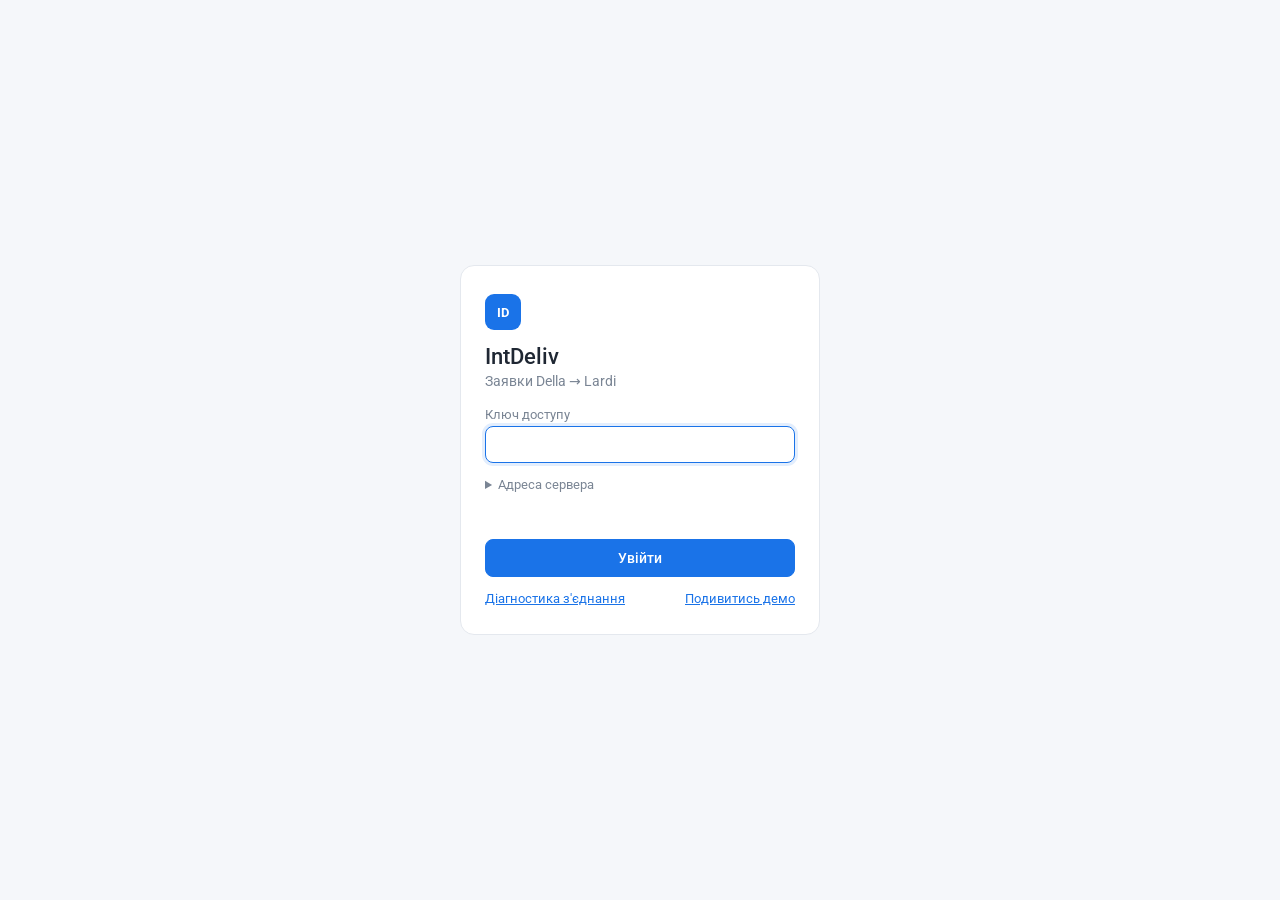
<file: index.html>
<!doctype html>
<html lang="uk">
<head>
<meta charset="utf-8">
<meta name="viewport" content="width=device-width, initial-scale=1">
<title>IntDeliv — заявки Della → Lardi</title>
<meta name="description" content="Автоперенос заявок Della на Lardi: база вантажів, фільтри, обрані й чорний список замовників, автопублікація на кілька акаунтів.">
<link rel="icon" href="favicon.svg" type="image/svg+xml">
<link rel="preconnect" href="https://fonts.googleapis.com">
<link rel="preconnect" href="https://fonts.gstatic.com" crossorigin>
<link href="https://fonts.googleapis.com/css2?family=Roboto:wght@400;500;700&display=swap" rel="stylesheet">
<link rel="stylesheet" href="style.css?v=276b5f1-1795071755">
</head>
<body class="locked">
<section id="login" class="login" hidden>
<form id="lf" class="l-box" autocomplete="on">
<div class="logo">ID</div>
<h1>IntDeliv</h1>
<p class="muted">Заявки Della → Lardi</p>
<label class="fld">Ключ доступу<input id="l-key" type="password" autocomplete="current-password" required></label>
<details><summary>Адреса сервера</summary><label class="fld"><input id="l-api" type="url" placeholder="https://….workers.dev" autocomplete="off"></label></details>
<div id="l-wait" class="l-wait" role="status" hidden></div>
<div id="l-err" class="l-err" role="alert"></div>
<button class="btn pri">Увійти</button>
<div class="l-links"><a href="#" id="l-diag-run">Діагностика з'єднання</a><a href="#" id="l-demo">Подивитись демо</a></div>
<div id="l-diag" class="l-diag" hidden></div>
</form>
</section>
<nav class="side" aria-label="Розділи">
<div class="logo" title="IntDeliv">ID</div>
<button class="nav on" data-view="loads" title="Заявки">
<svg viewBox="0 0 24 24"><path d="M3 7h11v9H3zM14 10h4l3 3v3h-7z"/><circle cx="7" cy="17.5" r="1.8"/><circle cx="17" cy="17.5" r="1.8"/></svg>
</button>
<button class="nav" data-view="customers" title="Замовники: обрані й чорний список">
<svg viewBox="0 0 24 24"><circle cx="9" cy="8" r="3.5"/><path d="M2.5 20c.6-3.6 3.3-6 6.5-6s5.9 2.4 6.5 6"/><path d="m17.5 4.5 1.1 2.3 2.4.3-1.8 1.7.5 2.4-2.2-1.2-2.2 1.2.5-2.4-1.8-1.7 2.4-.3z"/></svg>
</button>
<button class="nav" data-view="settings" title="Налаштування">
<svg viewBox="0 0 24 24"><circle cx="12" cy="12" r="3"/><path d="M12 2v3M12 19v3M2 12h3M19 12h3M4.9 4.9l2.1 2.1M17 17l2.1 2.1M4.9 19.1 7 17M17 7l2.1-2.1"/></svg>
</button>
<button class="nav" data-view="log" title="Журнал">
<svg viewBox="0 0 24 24"><path d="M6 3h9l4 4v14H6z"/><path d="M9 11h7M9 15h7M9 7h4"/></svg>
</button>
<button class="nav out" data-logout title="Вийти" aria-label="Вийти">
<svg viewBox="0 0 24 24"><path d="M10 4H5v16h5M14 8l4 4-4 4M18 12H9"/></svg>
</button>
</nav>

<main class="main">
<div id="banners"></div>

<header class="kpis">
<div class="kpi"><span class="k-l">Зібрано сьогодні</span><b id="k-col">—</b></div>
<div class="kpi"><span class="k-l">Опубліковано сьогодні</span><b id="k-pub">—</b></div>
<div class="kpi"><span class="k-l">У черзі</span><b id="k-q">—</b></div>
<div class="kpi"><span class="k-l">Остання синхронізація</span><b id="k-sync">—</b></div>
<div class="kpi-act">
<span id="net" class="net"><i></i><span>…</span></span>
<span id="k-run" class="run"><i></i><span>—</span></span>
<label class="sw" title="У тестовому режимі нічого не публікується на Lardi">
<input type="checkbox" id="dry"><span class="sw-t"></span><span>Тестовий режим</span>
</label>
<label class="sw" title="Увімкнено — на Lardi йдуть лише заявки з оплатою готівкою або на картку (і ті, що ви опублікували вручну); решта чекає в черзі">
<input type="checkbox" id="cashonly"><span class="sw-t"></span><span>Лише готівка/картка</span>
</label>
<button class="btn" id="pause" title="Вимкнути автопублікацію й очистити чергу">Зупинити публікацію</button>
<button class="btn dan" id="unpub-all" title="Зняти всі опубліковані заявки з Lardi">Зняти все з Lardi</button>
<button class="btn pri" id="sync">Синхронізувати зараз</button>
</div>
</header>

<section id="v-loads" class="view">
<div class="filters">
<input type="search" name="flt-fromCity" data-f="fromCity" placeholder="Із міста" autocomplete="off" autocorrect="off" spellcheck="false" data-lpignore="true" data-1p-ignore data-bwignore data-form-type="other">
<input type="search" name="flt-toCity" data-f="toCity" placeholder="До міста" autocomplete="off" autocorrect="off" spellcheck="false" data-lpignore="true" data-1p-ignore data-bwignore data-form-type="other">
<input type="search" name="flt-fromRegion" data-f="fromRegion" placeholder="Із області" autocomplete="off" autocorrect="off" spellcheck="false" data-lpignore="true" data-1p-ignore data-bwignore data-form-type="other">
<input type="search" name="flt-toRegion" data-f="toRegion" placeholder="До області" autocomplete="off" autocorrect="off" spellcheck="false" data-lpignore="true" data-1p-ignore data-bwignore data-form-type="other">
<select data-f="payment" aria-label="Оплата"><option value="">Оплата: будь-яка</option><option value="cashless">Безнал</option><option value="cashcard">Готівка або картка</option><option value="cash">Готівка</option><option value="card">Картка</option><option value="vat">З ПДВ</option><option value="novat">Без ПДВ</option></select>
<select data-f="account" aria-label="Lardi"><option value="">Lardi: будь-який</option><option value="none">Не опубліковано</option></select>
<input type="search" name="flt-q" data-f="q" placeholder="Пошук: ID / компанія / цифри" autocomplete="off" autocorrect="off" spellcheck="false" data-lpignore="true" data-1p-ignore data-bwignore data-form-type="other">
<label class="chk fav-f" title="Лише заявки обраних замовників"><input type="checkbox" data-f="fav"> Обрані ★</label>
</div>
<div id="f-active" class="f-active" role="status" hidden><span></span><button type="button" class="btn" id="f-reset">Скинути фільтри</button></div>
<div class="tabs" id="tabs" role="tablist"></div>
<div class="tbl-wrap">
<div id="list-note" class="list-note" role="status" hidden></div>
<table class="tbl">
<thead><tr><th>Дата</th><th>Маршрут</th><th>Вантаж / авто</th><th>Вага</th><th>Об'єм</th><th>Ціна</th><th>Оплата</th><th>Lardi</th><th></th></tr></thead>
<tbody id="rows"></tbody>
</table>
<div id="empty" class="empty" hidden>Немає заявок за цими фільтрами</div>
<div class="more-wrap"><button class="btn" id="more" hidden>Показати ще</button><span id="shown" class="muted"></span></div>
</div>
</section>

<section id="v-customers" class="view" hidden>
<div id="c-warn" class="banner warn c-warn-line" role="status" hidden></div>
<div class="log-head"><h2>Замовники</h2><span class="muted">обрані — завжди вгорі й публікуються першими; чорний список — не показуються й не публікуються</span></div>
<div class="tabs" id="c-tabs" role="tablist"></div>
<div class="tbl-wrap c-wrap">
<form id="c-add" class="c-add" autocomplete="off">
<input name="text" placeholder="Телефон, ЄДРПОУ або назва компанії" required>
<input name="note" placeholder="Нотатка (необов'язково)">
<button class="btn pri">Додати</button>
</form>
<div id="c-add-hint" class="c-add-hint" hidden></div>
<div id="c-hidden" class="c-hidden muted" hidden></div>
<table class="tbl ctbl"><thead><tr><th>Замовник</th><th>Ключі</th><th>Додано</th><th>Нотатка</th><th>Заявок у базі</th><th>На Lardi зараз</th><th></th></tr></thead><tbody id="c-rows"></tbody></table>
<div id="c-empty" class="empty" hidden></div>
</div>
</section>

<section id="v-settings" class="view" hidden>
<form id="sf" class="sf" autocomplete="off"></form>
<form id="ds-f" method="post" action="javascript:void(0)" autocomplete="off" hidden></form>
</section>

<section id="v-log" class="view" hidden>
<div class="log-head"><h2>Журнал</h2><span class="muted">оновлюється кожні 5 с</span></div>
<div id="log" class="log"></div>
</section>
</main>

<div id="modal" class="modal" hidden><div class="m-box" role="dialog" aria-modal="true"><div id="m-body"></div></div></div>
<div id="toast" class="toast" hidden></div>
<script type="module" src="app.js?v=276b5f1-1795071755"></script>
</body>
</html>
</file>
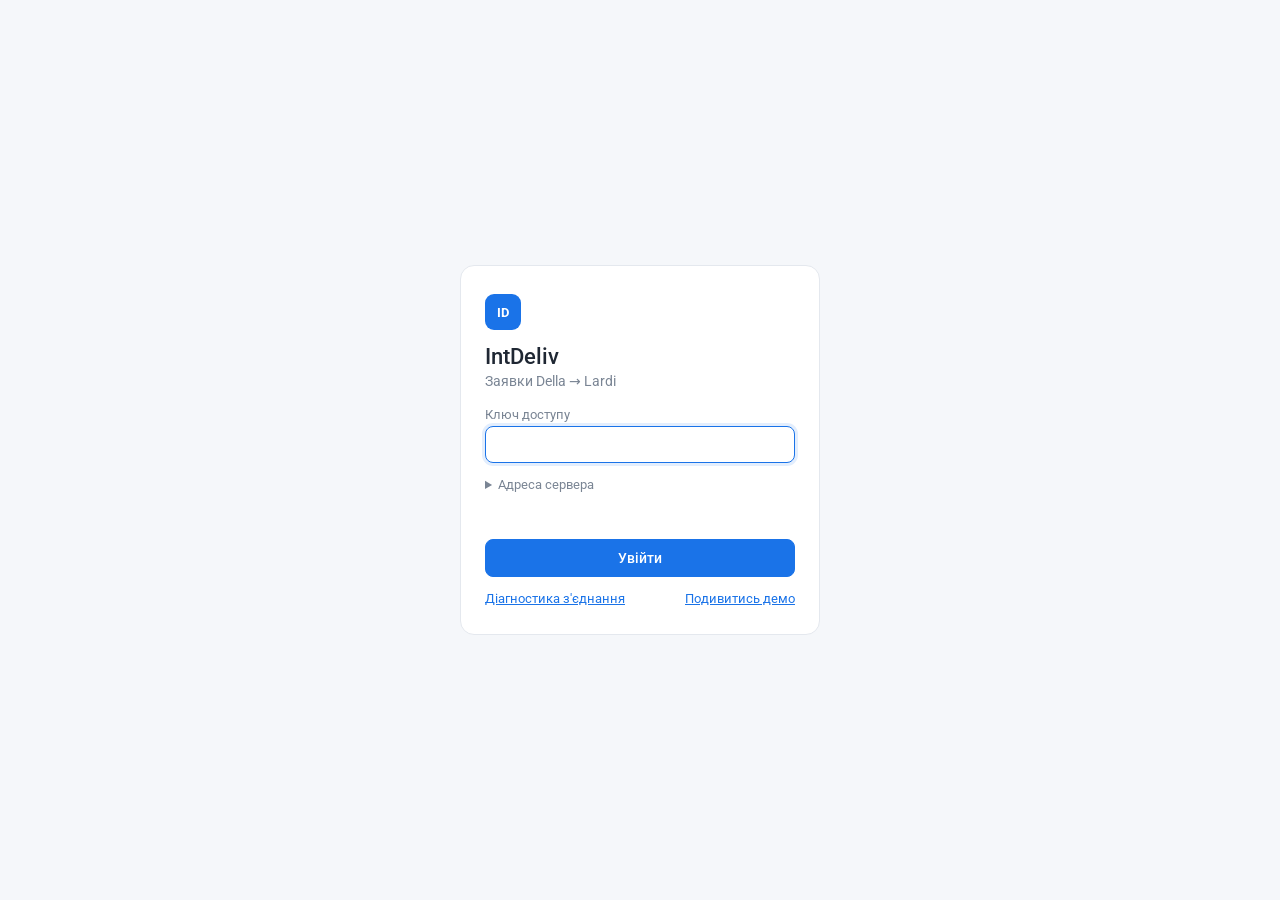
<file: admin/index.html>
<!doctype html>
<html lang="uk">
<head>
<meta charset="utf-8">
<meta name="viewport" content="width=device-width, initial-scale=1">
<title>IntDeliv — заявки Della → Lardi</title>
<meta name="description" content="Автоперенос заявок Della на Lardi: база вантажів, фільтри, обрані й чорний список замовників, автопублікація на кілька акаунтів.">
<link rel="icon" href="favicon.svg" type="image/svg+xml">
<link rel="preconnect" href="https://fonts.googleapis.com">
<link rel="preconnect" href="https://fonts.gstatic.com" crossorigin>
<link href="https://fonts.googleapis.com/css2?family=Roboto:wght@400;500;700&display=swap" rel="stylesheet">
<link rel="stylesheet" href="style.css?v=dev">
</head>
<body class="locked">
<section id="login" class="login" hidden>
<form id="lf" class="l-box" autocomplete="on">
<div class="logo">ID</div>
<h1>IntDeliv</h1>
<p class="muted">Заявки Della → Lardi</p>
<label class="fld">Ключ доступу<input id="l-key" type="password" autocomplete="current-password" required></label>
<details><summary>Адреса сервера</summary><label class="fld"><input id="l-api" type="url" placeholder="https://….workers.dev" autocomplete="off"></label></details>
<div id="l-wait" class="l-wait" role="status" hidden></div>
<div id="l-err" class="l-err" role="alert"></div>
<button class="btn pri">Увійти</button>
<div class="l-links"><a href="#" id="l-diag-run">Діагностика з'єднання</a><a href="#" id="l-demo">Подивитись демо</a></div>
<div id="l-diag" class="l-diag" hidden></div>
</form>
</section>
<nav class="side" aria-label="Розділи">
<div class="logo" title="IntDeliv">ID</div>
<button class="nav on" data-view="loads" title="Заявки">
<svg viewBox="0 0 24 24"><path d="M3 7h11v9H3zM14 10h4l3 3v3h-7z"/><circle cx="7" cy="17.5" r="1.8"/><circle cx="17" cy="17.5" r="1.8"/></svg>
</button>
<button class="nav" data-view="customers" title="Замовники: обрані й чорний список">
<svg viewBox="0 0 24 24"><circle cx="9" cy="8" r="3.5"/><path d="M2.5 20c.6-3.6 3.3-6 6.5-6s5.9 2.4 6.5 6"/><path d="m17.5 4.5 1.1 2.3 2.4.3-1.8 1.7.5 2.4-2.2-1.2-2.2 1.2.5-2.4-1.8-1.7 2.4-.3z"/></svg>
</button>
<button class="nav" data-view="settings" title="Налаштування">
<svg viewBox="0 0 24 24"><circle cx="12" cy="12" r="3"/><path d="M12 2v3M12 19v3M2 12h3M19 12h3M4.9 4.9l2.1 2.1M17 17l2.1 2.1M4.9 19.1 7 17M17 7l2.1-2.1"/></svg>
</button>
<button class="nav" data-view="log" title="Журнал">
<svg viewBox="0 0 24 24"><path d="M6 3h9l4 4v14H6z"/><path d="M9 11h7M9 15h7M9 7h4"/></svg>
</button>
<button class="nav out" data-logout title="Вийти" aria-label="Вийти">
<svg viewBox="0 0 24 24"><path d="M10 4H5v16h5M14 8l4 4-4 4M18 12H9"/></svg>
</button>
</nav>

<main class="main">
<div id="banners"></div>

<header class="kpis">
<div class="kpi"><span class="k-l">Зібрано сьогодні</span><b id="k-col">—</b></div>
<div class="kpi"><span class="k-l">Опубліковано сьогодні</span><b id="k-pub">—</b></div>
<div class="kpi"><span class="k-l">У черзі</span><b id="k-q">—</b></div>
<div class="kpi"><span class="k-l">Остання синхронізація</span><b id="k-sync">—</b></div>
<div class="kpi-act">
<span id="net" class="net"><i></i><span>…</span></span>
<span id="k-run" class="run"><i></i><span>—</span></span>
<label class="sw" title="У тестовому режимі нічого не публікується на Lardi">
<input type="checkbox" id="dry"><span class="sw-t"></span><span>Тестовий режим</span>
</label>
<label class="sw" title="Увімкнено — на Lardi йдуть лише заявки з оплатою готівкою або на картку (і ті, що ви опублікували вручну); решта чекає в черзі">
<input type="checkbox" id="cashonly"><span class="sw-t"></span><span>Лише готівка/картка</span>
</label>
<button class="btn" id="pause" title="Вимкнути автопублікацію й очистити чергу">Зупинити публікацію</button>
<button class="btn dan" id="unpub-all" title="Зняти всі опубліковані заявки з Lardi">Зняти все з Lardi</button>
<button class="btn pri" id="sync">Синхронізувати зараз</button>
</div>
</header>

<section id="v-loads" class="view">
<div class="filters">
<input type="search" name="flt-fromCity" data-f="fromCity" placeholder="Із міста" autocomplete="off" autocorrect="off" spellcheck="false" data-lpignore="true" data-1p-ignore data-bwignore data-form-type="other">
<input type="search" name="flt-toCity" data-f="toCity" placeholder="До міста" autocomplete="off" autocorrect="off" spellcheck="false" data-lpignore="true" data-1p-ignore data-bwignore data-form-type="other">
<input type="search" name="flt-fromRegion" data-f="fromRegion" placeholder="Із області" autocomplete="off" autocorrect="off" spellcheck="false" data-lpignore="true" data-1p-ignore data-bwignore data-form-type="other">
<input type="search" name="flt-toRegion" data-f="toRegion" placeholder="До області" autocomplete="off" autocorrect="off" spellcheck="false" data-lpignore="true" data-1p-ignore data-bwignore data-form-type="other">
<select data-f="payment" aria-label="Оплата"><option value="">Оплата: будь-яка</option><option value="cashless">Безнал</option><option value="cashcard">Готівка або картка</option><option value="cash">Готівка</option><option value="card">Картка</option><option value="vat">З ПДВ</option><option value="novat">Без ПДВ</option></select>
<select data-f="account" aria-label="Lardi"><option value="">Lardi: будь-який</option><option value="none">Не опубліковано</option></select>
<input type="search" name="flt-q" data-f="q" placeholder="Пошук: ID / компанія / цифри" autocomplete="off" autocorrect="off" spellcheck="false" data-lpignore="true" data-1p-ignore data-bwignore data-form-type="other">
<label class="chk fav-f" title="Лише заявки обраних замовників"><input type="checkbox" data-f="fav"> Обрані ★</label>
</div>
<div id="f-active" class="f-active" role="status" hidden><span></span><button type="button" class="btn" id="f-reset">Скинути фільтри</button></div>
<div class="tabs" id="tabs" role="tablist"></div>
<div class="tbl-wrap">
<div id="list-note" class="list-note" role="status" hidden></div>
<table class="tbl">
<thead><tr><th>Дата</th><th>Маршрут</th><th>Вантаж / авто</th><th>Вага</th><th>Об'єм</th><th>Ціна</th><th>Оплата</th><th>Lardi</th><th></th></tr></thead>
<tbody id="rows"></tbody>
</table>
<div id="empty" class="empty" hidden>Немає заявок за цими фільтрами</div>
<div class="more-wrap"><button class="btn" id="more" hidden>Показати ще</button><span id="shown" class="muted"></span></div>
</div>
</section>

<section id="v-customers" class="view" hidden>
<div id="c-warn" class="banner warn c-warn-line" role="status" hidden></div>
<div class="log-head"><h2>Замовники</h2><span class="muted">обрані — завжди вгорі й публікуються першими; чорний список — не показуються й не публікуються</span></div>
<div class="tabs" id="c-tabs" role="tablist"></div>
<div class="tbl-wrap c-wrap">
<form id="c-add" class="c-add" autocomplete="off">
<input name="text" placeholder="Телефон, ЄДРПОУ або назва компанії" required>
<input name="note" placeholder="Нотатка (необов'язково)">
<button class="btn pri">Додати</button>
</form>
<div id="c-add-hint" class="c-add-hint" hidden></div>
<div id="c-hidden" class="c-hidden muted" hidden></div>
<table class="tbl ctbl"><thead><tr><th>Замовник</th><th>Ключі</th><th>Додано</th><th>Нотатка</th><th>Заявок у базі</th><th>На Lardi зараз</th><th></th></tr></thead><tbody id="c-rows"></tbody></table>
<div id="c-empty" class="empty" hidden></div>
</div>
</section>

<section id="v-settings" class="view" hidden>
<form id="sf" class="sf" autocomplete="off"></form>
<form id="ds-f" method="post" action="javascript:void(0)" autocomplete="off" hidden></form>
</section>

<section id="v-log" class="view" hidden>
<div class="log-head"><h2>Журнал</h2><span class="muted">оновлюється кожні 5 с</span></div>
<div id="log" class="log"></div>
</section>
</main>

<div id="modal" class="modal" hidden><div class="m-box" role="dialog" aria-modal="true"><div id="m-body"></div></div></div>
<div id="toast" class="toast" hidden></div>
<script type="module" src="app.js?v=dev"></script>
</body>
</html>
</file>
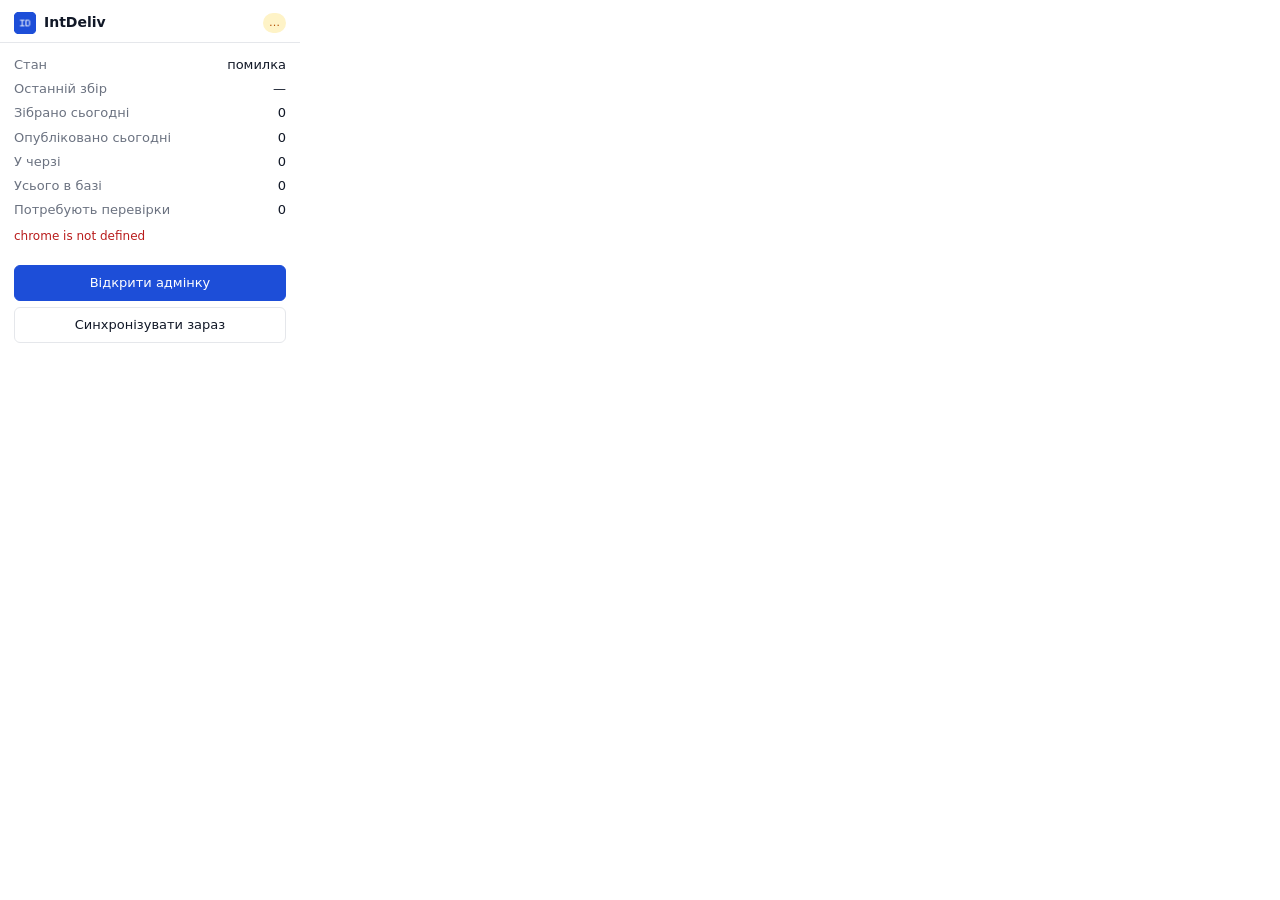
<file: extension/popup.html>
<!doctype html>
<html lang="uk">
<head>
<meta charset="utf-8">
<title>IntDeliv</title>
<style>
  :root { --bg:#fff; --fg:#111827; --muted:#6b7280; --line:#e5e7eb; --accent:#1d4ed8; --warn:#b45309; --err:#b91c1c; }
  @media (prefers-color-scheme: dark) { :root { --bg:#111827; --fg:#f3f4f6; --muted:#9ca3af; --line:#374151; --accent:#60a5fa; } }
  body { margin:0; width:300px; font:13px/1.4 system-ui, -apple-system, "Segoe UI", sans-serif; background:var(--bg); color:var(--fg); }
  header { padding:12px 14px 8px; border-bottom:1px solid var(--line); display:flex; align-items:center; gap:8px; }
  header img { width:22px; height:22px; }
  header b { font-size:14px; }
  .badge { margin-left:auto; font-size:11px; padding:2px 6px; border-radius:10px; background:#fef3c7; color:var(--warn); }
  .badge.live { background:#dcfce7; color:#15803d; }
  main { padding:10px 14px; }
  .row { display:flex; justify-content:space-between; padding:3px 0; }
  .row span:first-child { color:var(--muted); }
  .err { color:var(--err); font-size:12px; margin-top:6px; word-break:break-word; }
  .btns { display:flex; flex-direction:column; gap:6px; padding:10px 14px 14px; }
  button { font:inherit; padding:8px; border-radius:6px; border:1px solid var(--line); background:transparent; color:var(--fg); cursor:pointer; }
  button.primary { background:var(--accent); border-color:var(--accent); color:#fff; }
  button:disabled { opacity:.6; cursor:default; }
</style>
</head>
<body>
<header><img src="icons/icon48.png" alt=""><b>IntDeliv</b><span id="mode" class="badge">…</span></header>
<main>
  <div class="row"><span>Стан</span><span id="state">…</span></div>
  <div class="row"><span>Останній збір</span><span id="lastPoll">—</span></div>
  <div class="row"><span>Зібрано сьогодні</span><span id="collected">0</span></div>
  <div class="row"><span>Опубліковано сьогодні</span><span id="published">0</span></div>
  <div class="row"><span>У черзі</span><span id="queue">0</span></div>
  <div class="row"><span>Усього в базі</span><span id="total">0</span></div>
  <div class="row"><span>Потребують перевірки</span><span id="review">0</span></div>
  <div id="error" class="err" hidden></div>
</main>
<div class="btns">
  <button id="open" class="primary">Відкрити адмінку</button>
  <button id="sync">Синхронізувати зараз</button>
</div>
<script type="module" src="popup.js"></script>
</body>
</html>
</file>
<file: style.css>
:root{--bg:#f5f7fa;--card:#fff;--line:#e4e8ee;--tx:#1f2733;--mut:#7a8594;--pri:#1a73e8;--pri-h:#1558b0;
--ok:#1e8e3e;--ok-b:#e6f4ea;--info:#1a73e8;--info-b:#e8f0fe;--warn:#c26401;--warn-b:#fef3e0;--err:#d93025;--err-b:#fce8e6;
--r:10px;font-family:Roboto,system-ui,-apple-system,"Segoe UI",sans-serif;color:var(--tx)}
*{box-sizing:border-box}
html,body{margin:0;background:var(--bg);font-size:14px;overflow-x:hidden}
button,input,select,textarea{font:inherit;color:inherit}
[hidden]{display:none!important}
.muted{color:var(--mut)}
.side{position:fixed;inset:0 auto 0 0;width:60px;background:var(--card);border-right:1px solid var(--line);display:flex;flex-direction:column;align-items:center;gap:6px;padding:12px 0;z-index:5}
.logo{width:36px;height:36px;border-radius:9px;background:var(--pri);color:#fff;font-weight:700;display:grid;place-items:center;margin-bottom:10px;font-size:13px}
.nav{width:42px;height:42px;border:0;border-radius:10px;background:none;cursor:pointer;display:grid;place-items:center;color:var(--mut)}
.nav svg{width:22px;height:22px;fill:none;stroke:currentColor;stroke-width:1.7;stroke-linejoin:round;stroke-linecap:round}
.nav:hover{background:var(--bg)}
.nav.on{background:var(--info-b);color:var(--pri)}
.nav.out{margin-top:auto}
body.locked .side,body.locked .main{display:none}
.login{min-height:100vh;display:grid;place-items:center;padding:16px}
.l-box{background:var(--card);border:1px solid var(--line);border-radius:14px;padding:28px 24px;width:100%;max-width:360px;display:flex;flex-direction:column;gap:14px}
.l-box h1{margin:0;font-size:22px;font-weight:500}.l-box p{margin:-10px 0 4px}
.l-box .logo{margin:0}
.l-box input{width:100%;border:1px solid var(--line);border-radius:8px;padding:10px 11px;outline:0}
.l-box input:focus{border-color:var(--pri);box-shadow:0 0 0 3px #1a73e81f}
.l-box details{font-size:12.5px;color:var(--mut)}.l-box summary{cursor:pointer;margin-bottom:6px}
.l-err{color:var(--err);font-size:13px;min-height:1em}
.l-wait{color:var(--warn);font-size:13px;min-height:1em}
.l-box .btn{padding:10px}
.l-links{display:flex;justify-content:space-between;gap:12px;font-size:13px}.l-links a{color:var(--pri)}
.l-box:has(#l-diag:not([hidden])){max-width:640px}
.l-diag{border-top:1px solid var(--line);padding-top:12px;font-size:12.5px;display:flex;flex-direction:column;gap:10px}
.dg-h{display:flex;justify-content:space-between;gap:8px;flex-wrap:wrap}
.dg{width:100%;border-collapse:collapse}.dg td{padding:4px 6px 4px 0;border-bottom:1px solid var(--line);vertical-align:top}
.dg td.n{text-align:right;white-space:nowrap;font-variant-numeric:tabular-nums}
.dg .ok{color:var(--ok)}.dg .bad{color:var(--err)}
.dg-v{background:var(--warn-b);border-radius:8px;padding:8px 10px;line-height:1.45}
.dg-f{display:flex;gap:8px;align-items:center;flex-wrap:wrap}.dg-f .btn{padding:6px 10px}
.main{margin-left:60px;padding:16px 20px 40px;min-width:0}
.banner{border-radius:var(--r);padding:12px 14px;margin-bottom:12px;line-height:1.5}
.banner.warn{background:var(--warn-b);color:#7a3e00;border:1px solid #f6d7a7}
.banner.info{background:var(--info-b);color:#123f7a;border:1px solid #c6d9fb}
.banner ol{margin:6px 0 0;padding-left:20px}
.banner a{color:inherit;font-weight:500}
.banner code{background:#fff8;padding:1px 4px;border-radius:4px}
.tag-demo{display:inline-block;background:var(--warn);color:#fff;border-radius:6px;padding:1px 7px;font-size:12px;font-weight:500;margin-right:6px}
.kpis{display:flex;flex-wrap:wrap;gap:10px;align-items:stretch;margin-bottom:14px}
.kpi{background:var(--card);border:1px solid var(--line);border-radius:var(--r);padding:9px 14px;min-width:140px;display:flex;flex-direction:column;gap:2px}
.kpi b{font-size:18px;font-weight:500}
.k-l{font-size:12px;color:var(--mut)}
.kpi-act{margin-left:auto;display:flex;flex-wrap:wrap;align-items:center;gap:12px}
.run{display:inline-flex;align-items:center;gap:6px;font-size:13px;color:var(--mut)}
.run i{width:9px;height:9px;border-radius:50%;background:#b8c0cc}
.run.on i{background:var(--ok);box-shadow:0 0 0 0 #1e8e3e80;animation:pulse 1.6s infinite}
.run.on{color:var(--ok)}
.net{display:inline-flex;align-items:center;gap:6px;font-size:12.5px;color:var(--mut)}
.net i{width:8px;height:8px;border-radius:50%;background:#b8c0cc}
.net.on{color:var(--ok)}.net.on i{background:var(--ok)}
.net.off{color:var(--err)}.net.off i{background:var(--err)}
.net.warn{color:var(--warn)}.net.warn i{background:var(--warn)}
@keyframes pulse{70%{box-shadow:0 0 0 7px #1e8e3e00}100%{box-shadow:0 0 0 0 #1e8e3e00}}
.sw{display:inline-flex;align-items:center;gap:8px;cursor:pointer;font-size:13px;user-select:none}
.sw input{position:absolute;opacity:0;width:0;height:0}
.sw-t{width:34px;height:20px;border-radius:10px;background:#c5ccd6;position:relative;transition:.15s;flex:none}
.sw-t::after{content:"";position:absolute;left:2px;top:2px;width:16px;height:16px;border-radius:50%;background:#fff;transition:.15s}
.sw input:checked+.sw-t{background:var(--warn)}
.sw input:checked+.sw-t::after{left:16px}
.sw input:focus-visible+.sw-t{outline:2px solid var(--pri);outline-offset:2px}
.btn{border:1px solid var(--line);background:var(--card);border-radius:8px;padding:8px 14px;cursor:pointer;font-weight:500;white-space:nowrap}
.btn:hover{background:var(--bg)}
.btn.pri{background:var(--pri);border-color:var(--pri);color:#fff}
.btn.pri:hover{background:var(--pri-h)}
.btn.dan{background:var(--err);border-color:var(--err);color:#fff}
.btn:disabled{opacity:.55;cursor:default}
.filters{display:grid;grid-template-columns:repeat(4,minmax(0,1fr)) repeat(2,minmax(0,.8fr)) minmax(0,1.2fr) auto;gap:10px;margin-bottom:12px;align-items:center}
.filters input,.filters select,.sf input,.sf select,.sf textarea,.m-box input,.m-box select{width:100%;border:1px solid var(--line);border-radius:8px;padding:9px 11px;background:var(--card);outline:0}
.filters input:focus,.sf input:focus,.sf textarea:focus,.sf select:focus,.m-box input:focus,.m-box select:focus{border-color:var(--pri);box-shadow:0 0 0 3px #1a73e81f}
.tabs{display:flex;gap:4px;border-bottom:1px solid var(--line);margin-bottom:0;overflow-x:auto;scrollbar-width:none}
.tab{border:0;background:none;padding:10px 12px;cursor:pointer;color:var(--mut);border-bottom:2px solid transparent;white-space:nowrap;font-weight:500}
.tab.on{color:var(--pri);border-bottom-color:var(--pri)}
.tab .n{display:inline-block;min-width:20px;padding:0 6px;margin-left:4px;border-radius:9px;background:var(--bg);font-size:12px;text-align:center}
.tab.on .n{background:var(--info-b)}
.tbl-wrap{background:var(--card);border:1px solid var(--line);border-top:0;border-radius:0 0 var(--r) var(--r)}
.tbl{width:100%;border-collapse:collapse}
.tbl th{text-align:left;font-size:11px;letter-spacing:.04em;text-transform:uppercase;color:var(--mut);font-weight:500;padding:10px 12px;border-bottom:1px solid var(--line);white-space:nowrap}
.tbl td{padding:10px 12px;border-bottom:1px solid var(--line);vertical-align:top}
.tbl tr:hover td{background:#fafbfd}
.tbl tr.off{opacity:.45}
.tbl tr.off:hover{opacity:.8}
.d1{font-weight:500;white-space:nowrap}
.sub{font-size:12px;color:var(--mut);margin-top:2px}
.rt{font-weight:700;white-space:normal}
.rt .dot{color:var(--pri)}
.num{white-space:nowrap}
.pr{font-weight:700;white-space:nowrap}
.tg{display:inline-block;font-size:11px;background:var(--bg);border-radius:5px;padding:1px 6px;margin:3px 3px 0 0;color:#4a5462}
.chip{display:inline-block;font-size:11.5px;font-weight:500;border-radius:12px;padding:2px 8px;margin:0 4px 4px 0;white-space:nowrap}
.c-ok{background:var(--ok-b);color:var(--ok)}
.c-info{background:var(--info-b);color:var(--info)}
.c-warn{background:var(--warn-b);color:var(--warn)}
.c-err{background:var(--err-b);color:var(--err)}
.c-off{background:#eef0f3;color:var(--mut)}
.acts{display:flex;gap:2px;justify-content:flex-end}
.ib{width:30px;height:30px;border:0;border-radius:7px;background:none;cursor:pointer;display:grid;place-items:center;color:var(--mut);text-decoration:none;font-size:15px}
.ib:hover{background:var(--bg);color:var(--tx)}
.ib svg{width:17px;height:17px;fill:none;stroke:currentColor;stroke-width:1.8;stroke-linecap:round;stroke-linejoin:round}
.ib.red:hover{color:var(--err)}
.empty{padding:40px;text-align:center;color:var(--mut)}
.f-active{display:flex;flex-wrap:wrap;align-items:center;gap:10px;background:var(--warn-b);color:#7a3e00;border:1px solid #f6d7a7;border-radius:8px;padding:8px 12px;margin-bottom:12px}
.f-active[hidden]{display:none}
.f-active span{flex:1 1 auto}
.filters input[type=search]::-webkit-search-cancel-button{cursor:pointer}
.list-note{background:var(--warn-b);color:#7a3e00;border-bottom:1px solid #f6d7a7;padding:10px 14px;line-height:1.45}
.more-wrap{display:flex;align-items:center;gap:12px;justify-content:center;padding:12px}
.more-wrap:has(#more[hidden]){justify-content:flex-end}
.sf{max-width:900px;display:flex;flex-direction:column;gap:14px}
.card{background:var(--card);border:1px solid var(--line);border-radius:var(--r);padding:16px}
.card h3{margin:0 0 4px;font-size:16px;font-weight:500}
.help{font-size:12.5px;color:var(--mut);margin:0 0 12px;line-height:1.5}
.grid{display:grid;grid-template-columns:repeat(auto-fill,minmax(200px,1fr));gap:12px}
.fld{display:flex;flex-direction:column;gap:4px;font-size:12.5px;color:var(--mut)}
.fld.wide{grid-column:1/-1}
.m-box textarea{width:100%;min-height:64px;resize:vertical;border:1px solid var(--line);border-radius:8px;padding:9px 11px;background:var(--card);outline:0}
.m-box textarea:focus{border-color:var(--pri);box-shadow:0 0 0 3px #1a73e81f}
.fld .hint{font-size:11.5px;color:var(--mut)}
.cmt{width:fit-content;font-size:12px;color:#7a3e00;background:var(--warn-b);border-radius:5px;padding:2px 7px;margin-top:4px;max-width:340px;overflow:hidden;text-overflow:ellipsis;white-space:nowrap}
.sf textarea{min-height:90px;resize:vertical;font-family:ui-monospace,Menlo,monospace;font-size:12.5px}
.chk{display:flex;align-items:center;gap:8px;font-size:13.5px;color:var(--tx);cursor:pointer}
.chk input{width:auto!important}
.acc{display:grid;grid-template-columns:1fr 1.4fr auto auto;gap:10px;align-items:end;padding:10px 0;border-top:1px dashed var(--line)}
.acc .res{grid-column:1/-1;font-size:12.5px}
.save-bar{position:sticky;bottom:0;display:flex;gap:10px;align-items:center;padding:12px 0;background:linear-gradient(transparent,var(--bg) 30%)}
.log-head{display:flex;align-items:baseline;gap:12px}
.log-head h2{font-size:18px;font-weight:500;margin:0 0 10px}
.log{background:var(--card);border:1px solid var(--line);border-radius:var(--r);font-family:ui-monospace,Menlo,monospace;font-size:12.5px}
.log div{padding:6px 12px;border-bottom:1px solid var(--line);display:flex;gap:12px;overflow-wrap:anywhere}
.log time{color:var(--mut);flex:none}
.log .warn{color:var(--warn)}.log .error{color:var(--err)}
.modal{position:fixed;inset:0;background:#1f273366;display:grid;place-items:center;z-index:20;padding:16px}
.m-box{background:var(--card);border-radius:14px;max-width:720px;width:100%;max-height:calc(100vh - 32px);overflow:auto;padding:20px;box-shadow:0 10px 40px #0003}
.m-box h3{margin:0 0 14px;font-weight:500}
.m-foot{display:flex;justify-content:flex-end;gap:10px;margin-top:18px}
.toast{position:fixed;bottom:20px;left:50%;transform:translateX(-50%);background:#263238;color:#fff;padding:10px 16px;border-radius:8px;z-index:30;max-width:calc(100% - 32px)}
.toast.err{background:var(--err)}
@media (max-width:1100px){.filters{grid-template-columns:repeat(3,minmax(0,1fr))}}
@media (max-width:760px){
.side{inset:auto 0 0 0;width:auto;height:56px;flex-direction:row;justify-content:center;border-right:0;border-top:1px solid var(--line);padding:0}
.side .logo{display:none}
.nav.out{margin-top:0}
.main{margin-left:0;padding:12px 16px 80px}
.kpi{min-width:0;flex:1 1 calc(50% - 5px)}
.kpi-act{margin-left:0;width:100%;justify-content:space-between}
.filters{grid-template-columns:repeat(2,minmax(0,1fr))}
.filters input[data-f=q]{grid-column:1/-1}
.tbl-wrap{background:none;border:0}
.tbl thead{display:none}
.tbl,.tbl tbody{display:block}
.tbl tr{display:grid;grid-template-columns:repeat(3,minmax(0,1fr));background:var(--card);border:1px solid var(--line);border-radius:var(--r);margin-top:10px;padding:6px 4px}
.tbl td{border:0;padding:6px 8px;min-width:0}
.tbl td[data-l]::before{content:attr(data-l);display:block;font-size:10.5px;text-transform:uppercase;color:var(--mut);letter-spacing:.04em}
.tbl td.c-rt{grid-column:1/-1;order:-1}
.tbl td.c-cg,.tbl td.c-lr{grid-column:1/-1}
.tbl td.c-ac{grid-column:1/-1}
.acts{justify-content:flex-start}
.acc{grid-template-columns:repeat(2,minmax(0,1fr))}
.tbl tr:hover td{background:none}
}

.nw{white-space:nowrap}
.c-pay .sub{font-size:12px;line-height:1.35}
.rtl{color:inherit;text-decoration:none}.rtl:hover{color:var(--pri);text-decoration:underline}

/* обрані / чорний список */
.fav-f{white-space:nowrap}
.star{color:#f5a623;margin-right:2px}
.tbl tr.fav td:first-child{box-shadow:inset 3px 0 0 #f5a623}
.ib.fav-on{color:#f5a623}
.ib:disabled{opacity:.35;cursor:not-allowed}.ib:disabled:hover{background:none;color:var(--mut)}
.cust{font-size:12px;color:#4a5462;margin-top:3px}
.c-wrap{border-top:1px solid var(--line);border-radius:var(--r);margin-top:0}
.c-add{display:grid;grid-template-columns:2fr 2fr auto;gap:10px;padding:12px;border-bottom:1px solid var(--line)}
.c-add input{width:100%;border:1px solid var(--line);border-radius:8px;padding:9px 11px;outline:0}
.c-add input:focus{border-color:var(--pri);box-shadow:0 0 0 3px #1a73e81f}
.c-hidden{padding:10px 12px;border-bottom:1px solid var(--line)}
.c-sweep{margin-top:3px;font-size:12px;color:var(--warn)}
.key{display:inline-block;font-size:11.5px;background:var(--bg);border-radius:5px;padding:1px 6px;margin:0 4px 3px 0;font-family:ui-monospace,Menlo,monospace}
.note-in{width:100%;border:1px solid transparent;border-radius:6px;padding:5px 7px;background:none;min-width:120px}
.note-in:hover,.note-in:focus{border-color:var(--line);background:var(--card);outline:0}
.lnk{background:none;border:0;color:var(--pri);cursor:pointer;padding:0;font-weight:500}
.warnline{background:var(--warn-b);color:#7a3e00;border-radius:8px;padding:8px 10px;margin-top:10px}
.pubs{width:100%;border-collapse:collapse;font-size:12.5px;margin-top:6px}.pubs td{padding:4px 6px;border-bottom:1px solid var(--line)}
.toast .t-act{margin-left:12px;background:none;border:0;color:#8ab4f8;font-weight:500;cursor:pointer}
/* акаунти Lardi */
.accs{display:flex;flex-direction:column;gap:10px}
.acc-card{border:1px solid var(--line);border-radius:var(--r);padding:12px}
.acc-top{display:flex;align-items:center;gap:10px;margin-bottom:8px}
.acc-top b{font-weight:500}
.acc-stats{display:flex;flex-wrap:wrap;gap:6px 16px;font-size:12.5px;color:var(--mut);margin-top:8px}
.acc-stats b{color:var(--tx);font-weight:500}
.acc-acts{display:flex;flex-wrap:wrap;gap:8px;margin-top:10px;align-items:center}
.acc-card .res{font-size:12.5px}
.acc-card.pending{border-style:dashed}
details.arch summary{cursor:pointer;color:var(--mut);font-size:12.5px;margin-top:6px}
@media (max-width:760px){.c-add{grid-template-columns:1fr}.acc-top,.log-head{flex-wrap:wrap}.ctbl td.c-ac .acts{flex-wrap:wrap}}
/* вхід у Della: чесна строка на «Замовниках», підказки, блок сесії в налаштуваннях */
.c-warn-line{display:flex;flex-wrap:wrap;align-items:center;gap:10px 14px}
.c-warn-line span{flex:1 1 320px}
.c-add-hint{padding:8px 12px;border-bottom:1px solid var(--line);font-size:12.5px;color:#7a3e00;background:var(--warn-b)}
.c-hidden:not([hidden]){display:flex;flex-wrap:wrap;align-items:center;gap:8px 14px}
.c-hidden .btn{padding:6px 12px}
.ib-w{display:inline-grid}.ib-w .ib:disabled{pointer-events:none}
.ds-st{display:flex;flex-wrap:wrap;align-items:center;gap:4px 8px;margin-bottom:10px;font-size:12.5px}
.ds-st .chip{margin:0}
.ds-row{display:grid;grid-template-columns:minmax(0,1fr) auto auto auto;gap:10px;align-items:center}
.ds-row input{width:100%}
.ds-res{margin-top:10px;font-size:13px;line-height:1.5}
.ds-res:empty{display:none}
.ds-res .smp{color:var(--tx);margin-top:2px}
details.ds-how{margin-top:12px;font-size:13px}
details.ds-how summary{cursor:pointer;color:var(--pri);font-weight:500}
details.ds-how ol{margin:8px 0 6px;padding-left:22px;line-height:1.6}
details.ds-how p{margin:4px 0 0;font-size:12.5px;color:var(--mut)}
@media (max-width:760px){.ds-row{grid-template-columns:repeat(3,minmax(0,1fr))}.ds-row input{grid-column:1/-1}}
/* записи лише з телефоном: тиха позначка, не тривога */
.tel-only{margin:0 0 0 6px;vertical-align:1px}
.c-tel{font-size:12px;color:var(--mut);margin-top:3px;line-height:1.4}
.c-tel .lnk{font-size:12px}
.c-tel-note{padding:8px 12px;border-bottom:1px solid var(--line);font-size:12.5px;color:#4a5462;background:#f7f8fa}
.ds-res .ds-msg{color:var(--mut);font-size:12.5px}
.c-mark{margin:0 0 0 6px;vertical-align:1px}
.ctbl tr.c-hl td{background:var(--warn-b)!important;transition:background .3s}
.rel-warn p{margin:0 0 8px}.rel-warn .m-foot{margin-top:6px}
.c-cov{font-size:12.5px;margin:-4px 0 10px}
</file>
<file: admin/style.css>
:root{--bg:#f5f7fa;--card:#fff;--line:#e4e8ee;--tx:#1f2733;--mut:#7a8594;--pri:#1a73e8;--pri-h:#1558b0;
--ok:#1e8e3e;--ok-b:#e6f4ea;--info:#1a73e8;--info-b:#e8f0fe;--warn:#c26401;--warn-b:#fef3e0;--err:#d93025;--err-b:#fce8e6;
--r:10px;font-family:Roboto,system-ui,-apple-system,"Segoe UI",sans-serif;color:var(--tx)}
*{box-sizing:border-box}
html,body{margin:0;background:var(--bg);font-size:14px;overflow-x:hidden}
button,input,select,textarea{font:inherit;color:inherit}
[hidden]{display:none!important}
.muted{color:var(--mut)}
.side{position:fixed;inset:0 auto 0 0;width:60px;background:var(--card);border-right:1px solid var(--line);display:flex;flex-direction:column;align-items:center;gap:6px;padding:12px 0;z-index:5}
.logo{width:36px;height:36px;border-radius:9px;background:var(--pri);color:#fff;font-weight:700;display:grid;place-items:center;margin-bottom:10px;font-size:13px}
.nav{width:42px;height:42px;border:0;border-radius:10px;background:none;cursor:pointer;display:grid;place-items:center;color:var(--mut)}
.nav svg{width:22px;height:22px;fill:none;stroke:currentColor;stroke-width:1.7;stroke-linejoin:round;stroke-linecap:round}
.nav:hover{background:var(--bg)}
.nav.on{background:var(--info-b);color:var(--pri)}
.nav.out{margin-top:auto}
body.locked .side,body.locked .main{display:none}
.login{min-height:100vh;display:grid;place-items:center;padding:16px}
.l-box{background:var(--card);border:1px solid var(--line);border-radius:14px;padding:28px 24px;width:100%;max-width:360px;display:flex;flex-direction:column;gap:14px}
.l-box h1{margin:0;font-size:22px;font-weight:500}.l-box p{margin:-10px 0 4px}
.l-box .logo{margin:0}
.l-box input{width:100%;border:1px solid var(--line);border-radius:8px;padding:10px 11px;outline:0}
.l-box input:focus{border-color:var(--pri);box-shadow:0 0 0 3px #1a73e81f}
.l-box details{font-size:12.5px;color:var(--mut)}.l-box summary{cursor:pointer;margin-bottom:6px}
.l-err{color:var(--err);font-size:13px;min-height:1em}
.l-wait{color:var(--warn);font-size:13px;min-height:1em}
.l-box .btn{padding:10px}
.l-links{display:flex;justify-content:space-between;gap:12px;font-size:13px}.l-links a{color:var(--pri)}
.l-box:has(#l-diag:not([hidden])){max-width:640px}
.l-diag{border-top:1px solid var(--line);padding-top:12px;font-size:12.5px;display:flex;flex-direction:column;gap:10px}
.dg-h{display:flex;justify-content:space-between;gap:8px;flex-wrap:wrap}
.dg{width:100%;border-collapse:collapse}.dg td{padding:4px 6px 4px 0;border-bottom:1px solid var(--line);vertical-align:top}
.dg td.n{text-align:right;white-space:nowrap;font-variant-numeric:tabular-nums}
.dg .ok{color:var(--ok)}.dg .bad{color:var(--err)}
.dg-v{background:var(--warn-b);border-radius:8px;padding:8px 10px;line-height:1.45}
.dg-f{display:flex;gap:8px;align-items:center;flex-wrap:wrap}.dg-f .btn{padding:6px 10px}
.main{margin-left:60px;padding:16px 20px 40px;min-width:0}
.banner{border-radius:var(--r);padding:12px 14px;margin-bottom:12px;line-height:1.5}
.banner.warn{background:var(--warn-b);color:#7a3e00;border:1px solid #f6d7a7}
.banner.info{background:var(--info-b);color:#123f7a;border:1px solid #c6d9fb}
.banner ol{margin:6px 0 0;padding-left:20px}
.banner a{color:inherit;font-weight:500}
.banner code{background:#fff8;padding:1px 4px;border-radius:4px}
.tag-demo{display:inline-block;background:var(--warn);color:#fff;border-radius:6px;padding:1px 7px;font-size:12px;font-weight:500;margin-right:6px}
.kpis{display:flex;flex-wrap:wrap;gap:10px;align-items:stretch;margin-bottom:14px}
.kpi{background:var(--card);border:1px solid var(--line);border-radius:var(--r);padding:9px 14px;min-width:140px;display:flex;flex-direction:column;gap:2px}
.kpi b{font-size:18px;font-weight:500}
.k-l{font-size:12px;color:var(--mut)}
.kpi-act{margin-left:auto;display:flex;flex-wrap:wrap;align-items:center;gap:12px}
.run{display:inline-flex;align-items:center;gap:6px;font-size:13px;color:var(--mut)}
.run i{width:9px;height:9px;border-radius:50%;background:#b8c0cc}
.run.on i{background:var(--ok);box-shadow:0 0 0 0 #1e8e3e80;animation:pulse 1.6s infinite}
.run.on{color:var(--ok)}
.net{display:inline-flex;align-items:center;gap:6px;font-size:12.5px;color:var(--mut)}
.net i{width:8px;height:8px;border-radius:50%;background:#b8c0cc}
.net.on{color:var(--ok)}.net.on i{background:var(--ok)}
.net.off{color:var(--err)}.net.off i{background:var(--err)}
.net.warn{color:var(--warn)}.net.warn i{background:var(--warn)}
@keyframes pulse{70%{box-shadow:0 0 0 7px #1e8e3e00}100%{box-shadow:0 0 0 0 #1e8e3e00}}
.sw{display:inline-flex;align-items:center;gap:8px;cursor:pointer;font-size:13px;user-select:none}
.sw input{position:absolute;opacity:0;width:0;height:0}
.sw-t{width:34px;height:20px;border-radius:10px;background:#c5ccd6;position:relative;transition:.15s;flex:none}
.sw-t::after{content:"";position:absolute;left:2px;top:2px;width:16px;height:16px;border-radius:50%;background:#fff;transition:.15s}
.sw input:checked+.sw-t{background:var(--warn)}
.sw input:checked+.sw-t::after{left:16px}
.sw input:focus-visible+.sw-t{outline:2px solid var(--pri);outline-offset:2px}
.btn{border:1px solid var(--line);background:var(--card);border-radius:8px;padding:8px 14px;cursor:pointer;font-weight:500;white-space:nowrap}
.btn:hover{background:var(--bg)}
.btn.pri{background:var(--pri);border-color:var(--pri);color:#fff}
.btn.pri:hover{background:var(--pri-h)}
.btn.dan{background:var(--err);border-color:var(--err);color:#fff}
.btn:disabled{opacity:.55;cursor:default}
.filters{display:grid;grid-template-columns:repeat(4,minmax(0,1fr)) repeat(2,minmax(0,.8fr)) minmax(0,1.2fr) auto;gap:10px;margin-bottom:12px;align-items:center}
.filters input,.filters select,.sf input,.sf select,.sf textarea,.m-box input,.m-box select{width:100%;border:1px solid var(--line);border-radius:8px;padding:9px 11px;background:var(--card);outline:0}
.filters input:focus,.sf input:focus,.sf textarea:focus,.sf select:focus,.m-box input:focus,.m-box select:focus{border-color:var(--pri);box-shadow:0 0 0 3px #1a73e81f}
.tabs{display:flex;gap:4px;border-bottom:1px solid var(--line);margin-bottom:0;overflow-x:auto;scrollbar-width:none}
.tab{border:0;background:none;padding:10px 12px;cursor:pointer;color:var(--mut);border-bottom:2px solid transparent;white-space:nowrap;font-weight:500}
.tab.on{color:var(--pri);border-bottom-color:var(--pri)}
.tab .n{display:inline-block;min-width:20px;padding:0 6px;margin-left:4px;border-radius:9px;background:var(--bg);font-size:12px;text-align:center}
.tab.on .n{background:var(--info-b)}
.tbl-wrap{background:var(--card);border:1px solid var(--line);border-top:0;border-radius:0 0 var(--r) var(--r)}
.tbl{width:100%;border-collapse:collapse}
.tbl th{text-align:left;font-size:11px;letter-spacing:.04em;text-transform:uppercase;color:var(--mut);font-weight:500;padding:10px 12px;border-bottom:1px solid var(--line);white-space:nowrap}
.tbl td{padding:10px 12px;border-bottom:1px solid var(--line);vertical-align:top}
.tbl tr:hover td{background:#fafbfd}
.tbl tr.off{opacity:.45}
.tbl tr.off:hover{opacity:.8}
.d1{font-weight:500;white-space:nowrap}
.sub{font-size:12px;color:var(--mut);margin-top:2px}
.rt{font-weight:700;white-space:normal}
.rt .dot{color:var(--pri)}
.num{white-space:nowrap}
.pr{font-weight:700;white-space:nowrap}
.tg{display:inline-block;font-size:11px;background:var(--bg);border-radius:5px;padding:1px 6px;margin:3px 3px 0 0;color:#4a5462}
.chip{display:inline-block;font-size:11.5px;font-weight:500;border-radius:12px;padding:2px 8px;margin:0 4px 4px 0;white-space:nowrap}
.c-ok{background:var(--ok-b);color:var(--ok)}
.c-info{background:var(--info-b);color:var(--info)}
.c-warn{background:var(--warn-b);color:var(--warn)}
.c-err{background:var(--err-b);color:var(--err)}
.c-off{background:#eef0f3;color:var(--mut)}
.acts{display:flex;gap:2px;justify-content:flex-end}
.ib{width:30px;height:30px;border:0;border-radius:7px;background:none;cursor:pointer;display:grid;place-items:center;color:var(--mut);text-decoration:none;font-size:15px}
.ib:hover{background:var(--bg);color:var(--tx)}
.ib svg{width:17px;height:17px;fill:none;stroke:currentColor;stroke-width:1.8;stroke-linecap:round;stroke-linejoin:round}
.ib.red:hover{color:var(--err)}
.empty{padding:40px;text-align:center;color:var(--mut)}
.f-active{display:flex;flex-wrap:wrap;align-items:center;gap:10px;background:var(--warn-b);color:#7a3e00;border:1px solid #f6d7a7;border-radius:8px;padding:8px 12px;margin-bottom:12px}
.f-active[hidden]{display:none}
.f-active span{flex:1 1 auto}
.filters input[type=search]::-webkit-search-cancel-button{cursor:pointer}
.list-note{background:var(--warn-b);color:#7a3e00;border-bottom:1px solid #f6d7a7;padding:10px 14px;line-height:1.45}
.more-wrap{display:flex;align-items:center;gap:12px;justify-content:center;padding:12px}
.more-wrap:has(#more[hidden]){justify-content:flex-end}
.sf{max-width:900px;display:flex;flex-direction:column;gap:14px}
.card{background:var(--card);border:1px solid var(--line);border-radius:var(--r);padding:16px}
.card h3{margin:0 0 4px;font-size:16px;font-weight:500}
.help{font-size:12.5px;color:var(--mut);margin:0 0 12px;line-height:1.5}
.grid{display:grid;grid-template-columns:repeat(auto-fill,minmax(200px,1fr));gap:12px}
.fld{display:flex;flex-direction:column;gap:4px;font-size:12.5px;color:var(--mut)}
.fld.wide{grid-column:1/-1}
.m-box textarea{width:100%;min-height:64px;resize:vertical;border:1px solid var(--line);border-radius:8px;padding:9px 11px;background:var(--card);outline:0}
.m-box textarea:focus{border-color:var(--pri);box-shadow:0 0 0 3px #1a73e81f}
.fld .hint{font-size:11.5px;color:var(--mut)}
.cmt{width:fit-content;font-size:12px;color:#7a3e00;background:var(--warn-b);border-radius:5px;padding:2px 7px;margin-top:4px;max-width:340px;overflow:hidden;text-overflow:ellipsis;white-space:nowrap}
.sf textarea{min-height:90px;resize:vertical;font-family:ui-monospace,Menlo,monospace;font-size:12.5px}
.chk{display:flex;align-items:center;gap:8px;font-size:13.5px;color:var(--tx);cursor:pointer}
.chk input{width:auto!important}
.acc{display:grid;grid-template-columns:1fr 1.4fr auto auto;gap:10px;align-items:end;padding:10px 0;border-top:1px dashed var(--line)}
.acc .res{grid-column:1/-1;font-size:12.5px}
.save-bar{position:sticky;bottom:0;display:flex;gap:10px;align-items:center;padding:12px 0;background:linear-gradient(transparent,var(--bg) 30%)}
.log-head{display:flex;align-items:baseline;gap:12px}
.log-head h2{font-size:18px;font-weight:500;margin:0 0 10px}
.log{background:var(--card);border:1px solid var(--line);border-radius:var(--r);font-family:ui-monospace,Menlo,monospace;font-size:12.5px}
.log div{padding:6px 12px;border-bottom:1px solid var(--line);display:flex;gap:12px;overflow-wrap:anywhere}
.log time{color:var(--mut);flex:none}
.log .warn{color:var(--warn)}.log .error{color:var(--err)}
.modal{position:fixed;inset:0;background:#1f273366;display:grid;place-items:center;z-index:20;padding:16px}
.m-box{background:var(--card);border-radius:14px;max-width:720px;width:100%;max-height:calc(100vh - 32px);overflow:auto;padding:20px;box-shadow:0 10px 40px #0003}
.m-box h3{margin:0 0 14px;font-weight:500}
.m-foot{display:flex;justify-content:flex-end;gap:10px;margin-top:18px}
.toast{position:fixed;bottom:20px;left:50%;transform:translateX(-50%);background:#263238;color:#fff;padding:10px 16px;border-radius:8px;z-index:30;max-width:calc(100% - 32px)}
.toast.err{background:var(--err)}
@media (max-width:1100px){.filters{grid-template-columns:repeat(3,minmax(0,1fr))}}
@media (max-width:760px){
.side{inset:auto 0 0 0;width:auto;height:56px;flex-direction:row;justify-content:center;border-right:0;border-top:1px solid var(--line);padding:0}
.side .logo{display:none}
.nav.out{margin-top:0}
.main{margin-left:0;padding:12px 16px 80px}
.kpi{min-width:0;flex:1 1 calc(50% - 5px)}
.kpi-act{margin-left:0;width:100%;justify-content:space-between}
.filters{grid-template-columns:repeat(2,minmax(0,1fr))}
.filters input[data-f=q]{grid-column:1/-1}
.tbl-wrap{background:none;border:0}
.tbl thead{display:none}
.tbl,.tbl tbody{display:block}
.tbl tr{display:grid;grid-template-columns:repeat(3,minmax(0,1fr));background:var(--card);border:1px solid var(--line);border-radius:var(--r);margin-top:10px;padding:6px 4px}
.tbl td{border:0;padding:6px 8px;min-width:0}
.tbl td[data-l]::before{content:attr(data-l);display:block;font-size:10.5px;text-transform:uppercase;color:var(--mut);letter-spacing:.04em}
.tbl td.c-rt{grid-column:1/-1;order:-1}
.tbl td.c-cg,.tbl td.c-lr{grid-column:1/-1}
.tbl td.c-ac{grid-column:1/-1}
.acts{justify-content:flex-start}
.acc{grid-template-columns:repeat(2,minmax(0,1fr))}
.tbl tr:hover td{background:none}
}

.nw{white-space:nowrap}
.c-pay .sub{font-size:12px;line-height:1.35}
.rtl{color:inherit;text-decoration:none}.rtl:hover{color:var(--pri);text-decoration:underline}

/* обрані / чорний список */
.fav-f{white-space:nowrap}
.star{color:#f5a623;margin-right:2px}
.tbl tr.fav td:first-child{box-shadow:inset 3px 0 0 #f5a623}
.ib.fav-on{color:#f5a623}
.ib:disabled{opacity:.35;cursor:not-allowed}.ib:disabled:hover{background:none;color:var(--mut)}
.cust{font-size:12px;color:#4a5462;margin-top:3px}
.c-wrap{border-top:1px solid var(--line);border-radius:var(--r);margin-top:0}
.c-add{display:grid;grid-template-columns:2fr 2fr auto;gap:10px;padding:12px;border-bottom:1px solid var(--line)}
.c-add input{width:100%;border:1px solid var(--line);border-radius:8px;padding:9px 11px;outline:0}
.c-add input:focus{border-color:var(--pri);box-shadow:0 0 0 3px #1a73e81f}
.c-hidden{padding:10px 12px;border-bottom:1px solid var(--line)}
.c-sweep{margin-top:3px;font-size:12px;color:var(--warn)}
.key{display:inline-block;font-size:11.5px;background:var(--bg);border-radius:5px;padding:1px 6px;margin:0 4px 3px 0;font-family:ui-monospace,Menlo,monospace}
.note-in{width:100%;border:1px solid transparent;border-radius:6px;padding:5px 7px;background:none;min-width:120px}
.note-in:hover,.note-in:focus{border-color:var(--line);background:var(--card);outline:0}
.lnk{background:none;border:0;color:var(--pri);cursor:pointer;padding:0;font-weight:500}
.warnline{background:var(--warn-b);color:#7a3e00;border-radius:8px;padding:8px 10px;margin-top:10px}
.pubs{width:100%;border-collapse:collapse;font-size:12.5px;margin-top:6px}.pubs td{padding:4px 6px;border-bottom:1px solid var(--line)}
.toast .t-act{margin-left:12px;background:none;border:0;color:#8ab4f8;font-weight:500;cursor:pointer}
/* акаунти Lardi */
.accs{display:flex;flex-direction:column;gap:10px}
.acc-card{border:1px solid var(--line);border-radius:var(--r);padding:12px}
.acc-top{display:flex;align-items:center;gap:10px;margin-bottom:8px}
.acc-top b{font-weight:500}
.acc-stats{display:flex;flex-wrap:wrap;gap:6px 16px;font-size:12.5px;color:var(--mut);margin-top:8px}
.acc-stats b{color:var(--tx);font-weight:500}
.acc-acts{display:flex;flex-wrap:wrap;gap:8px;margin-top:10px;align-items:center}
.acc-card .res{font-size:12.5px}
.acc-card.pending{border-style:dashed}
details.arch summary{cursor:pointer;color:var(--mut);font-size:12.5px;margin-top:6px}
@media (max-width:760px){.c-add{grid-template-columns:1fr}.acc-top,.log-head{flex-wrap:wrap}.ctbl td.c-ac .acts{flex-wrap:wrap}}
/* вхід у Della: чесна строка на «Замовниках», підказки, блок сесії в налаштуваннях */
.c-warn-line{display:flex;flex-wrap:wrap;align-items:center;gap:10px 14px}
.c-warn-line span{flex:1 1 320px}
.c-add-hint{padding:8px 12px;border-bottom:1px solid var(--line);font-size:12.5px;color:#7a3e00;background:var(--warn-b)}
.c-hidden:not([hidden]){display:flex;flex-wrap:wrap;align-items:center;gap:8px 14px}
.c-hidden .btn{padding:6px 12px}
.ib-w{display:inline-grid}.ib-w .ib:disabled{pointer-events:none}
.ds-st{display:flex;flex-wrap:wrap;align-items:center;gap:4px 8px;margin-bottom:10px;font-size:12.5px}
.ds-st .chip{margin:0}
.ds-row{display:grid;grid-template-columns:minmax(0,1fr) auto auto auto;gap:10px;align-items:center}
.ds-row input{width:100%}
.ds-res{margin-top:10px;font-size:13px;line-height:1.5}
.ds-res:empty{display:none}
.ds-res .smp{color:var(--tx);margin-top:2px}
details.ds-how{margin-top:12px;font-size:13px}
details.ds-how summary{cursor:pointer;color:var(--pri);font-weight:500}
details.ds-how ol{margin:8px 0 6px;padding-left:22px;line-height:1.6}
details.ds-how p{margin:4px 0 0;font-size:12.5px;color:var(--mut)}
@media (max-width:760px){.ds-row{grid-template-columns:repeat(3,minmax(0,1fr))}.ds-row input{grid-column:1/-1}}
/* записи лише з телефоном: тиха позначка, не тривога */
.tel-only{margin:0 0 0 6px;vertical-align:1px}
.c-tel{font-size:12px;color:var(--mut);margin-top:3px;line-height:1.4}
.c-tel .lnk{font-size:12px}
.c-tel-note{padding:8px 12px;border-bottom:1px solid var(--line);font-size:12.5px;color:#4a5462;background:#f7f8fa}
.ds-res .ds-msg{color:var(--mut);font-size:12.5px}
.c-mark{margin:0 0 0 6px;vertical-align:1px}
.ctbl tr.c-hl td{background:var(--warn-b)!important;transition:background .3s}
.rel-warn p{margin:0 0 8px}.rel-warn .m-foot{margin-top:6px}
.c-cov{font-size:12.5px;margin:-4px 0 10px}
</file>
